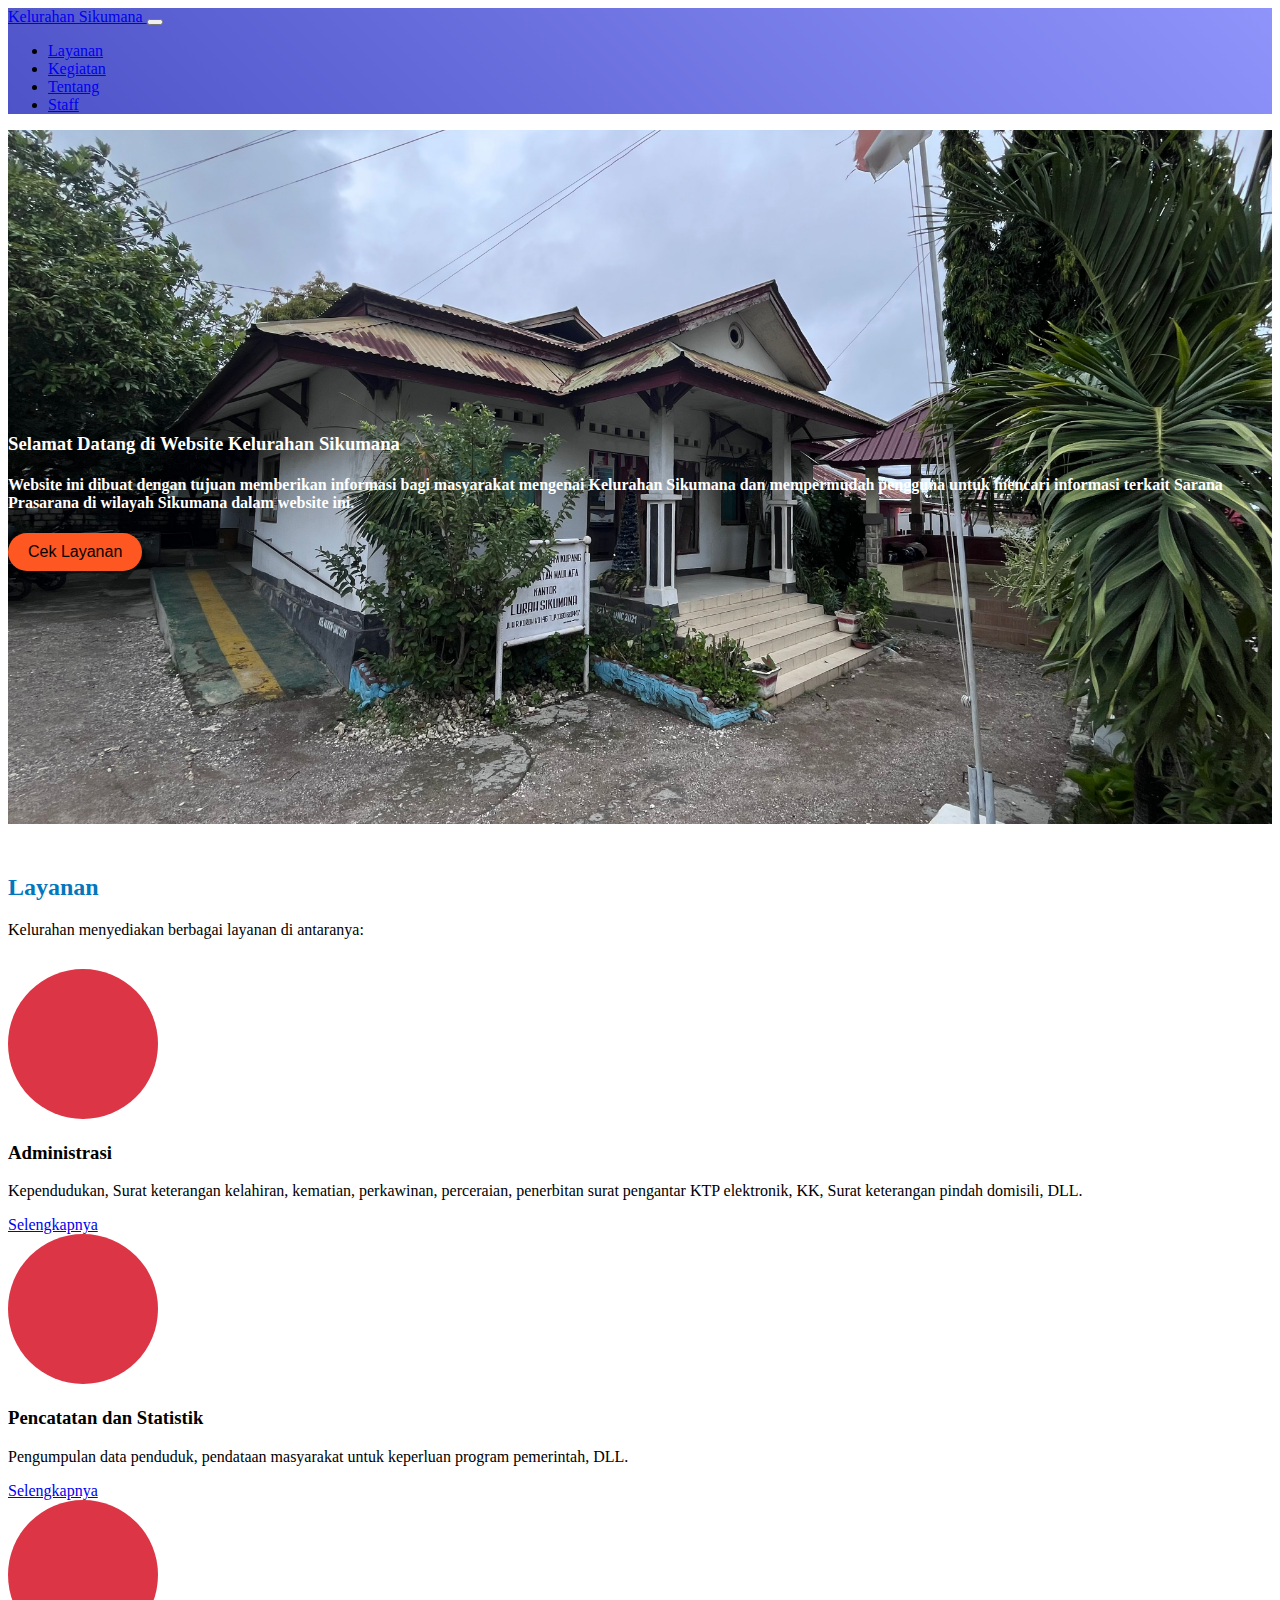
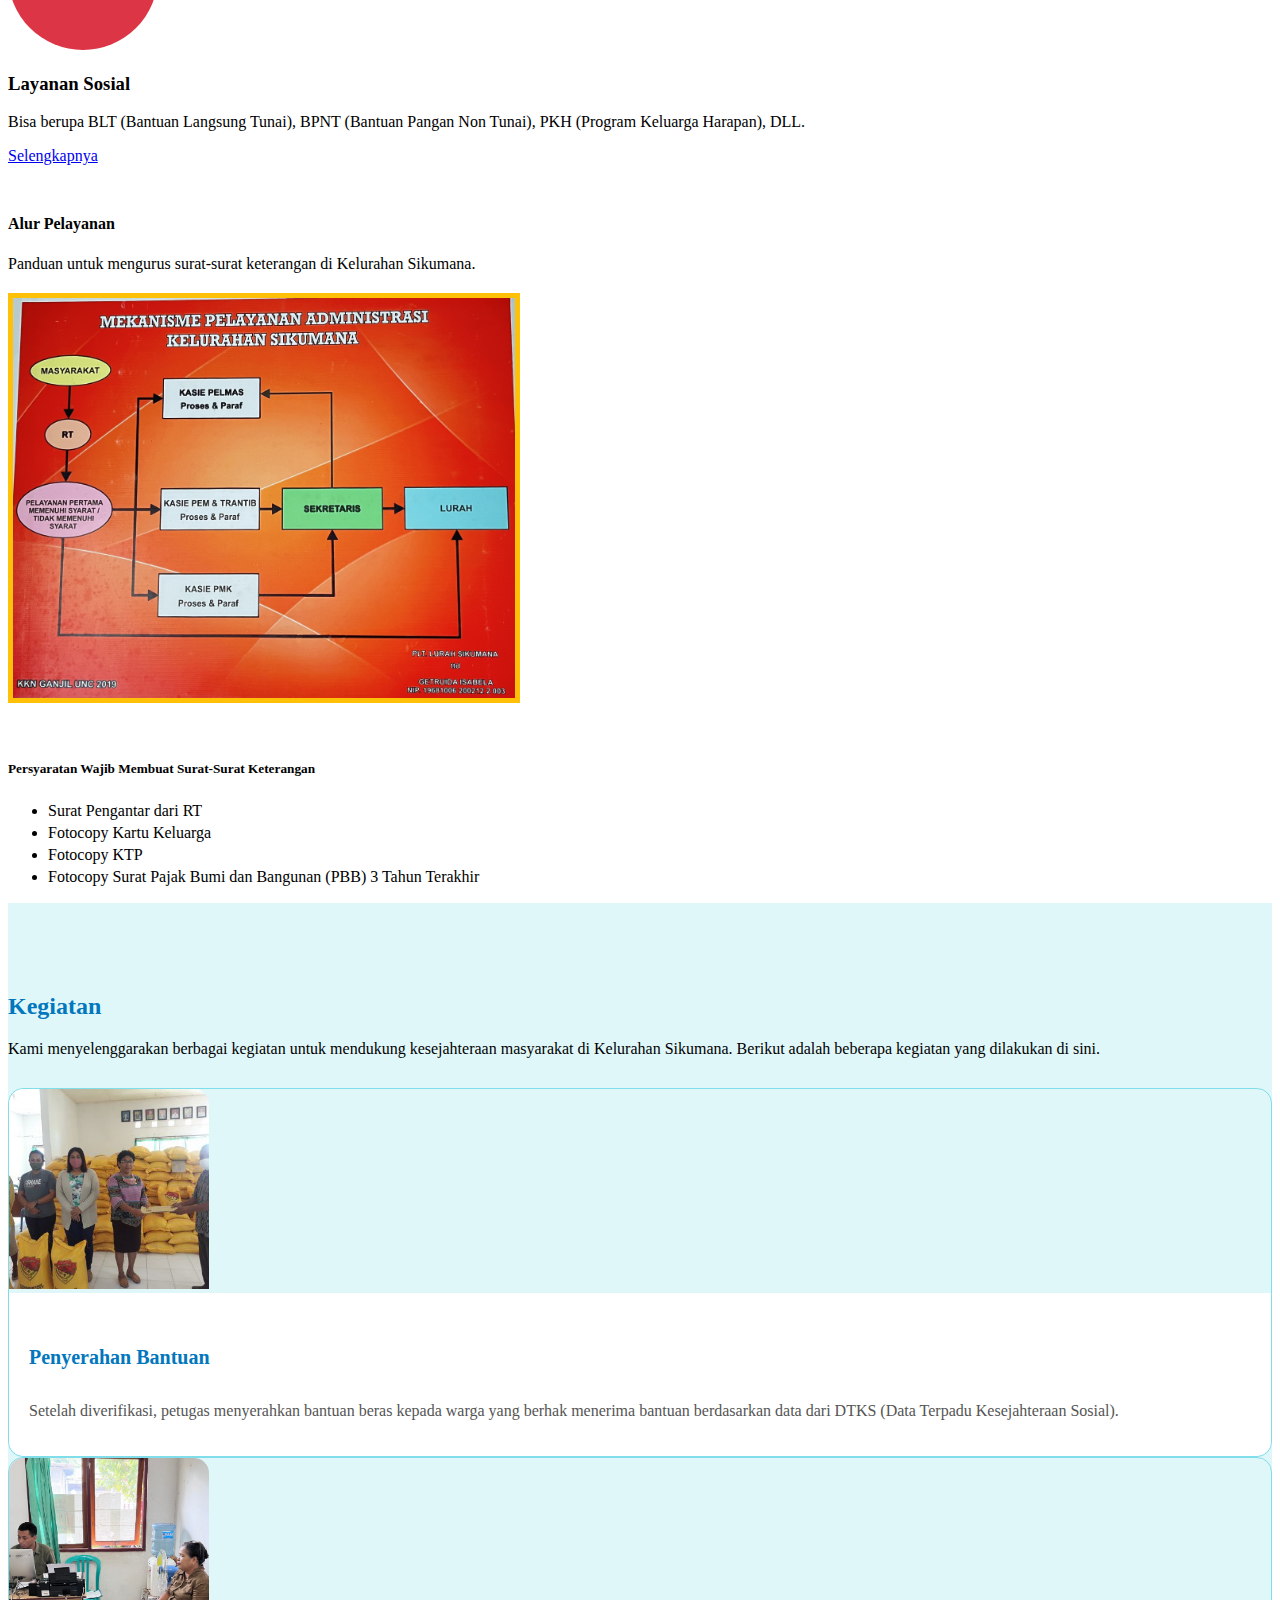
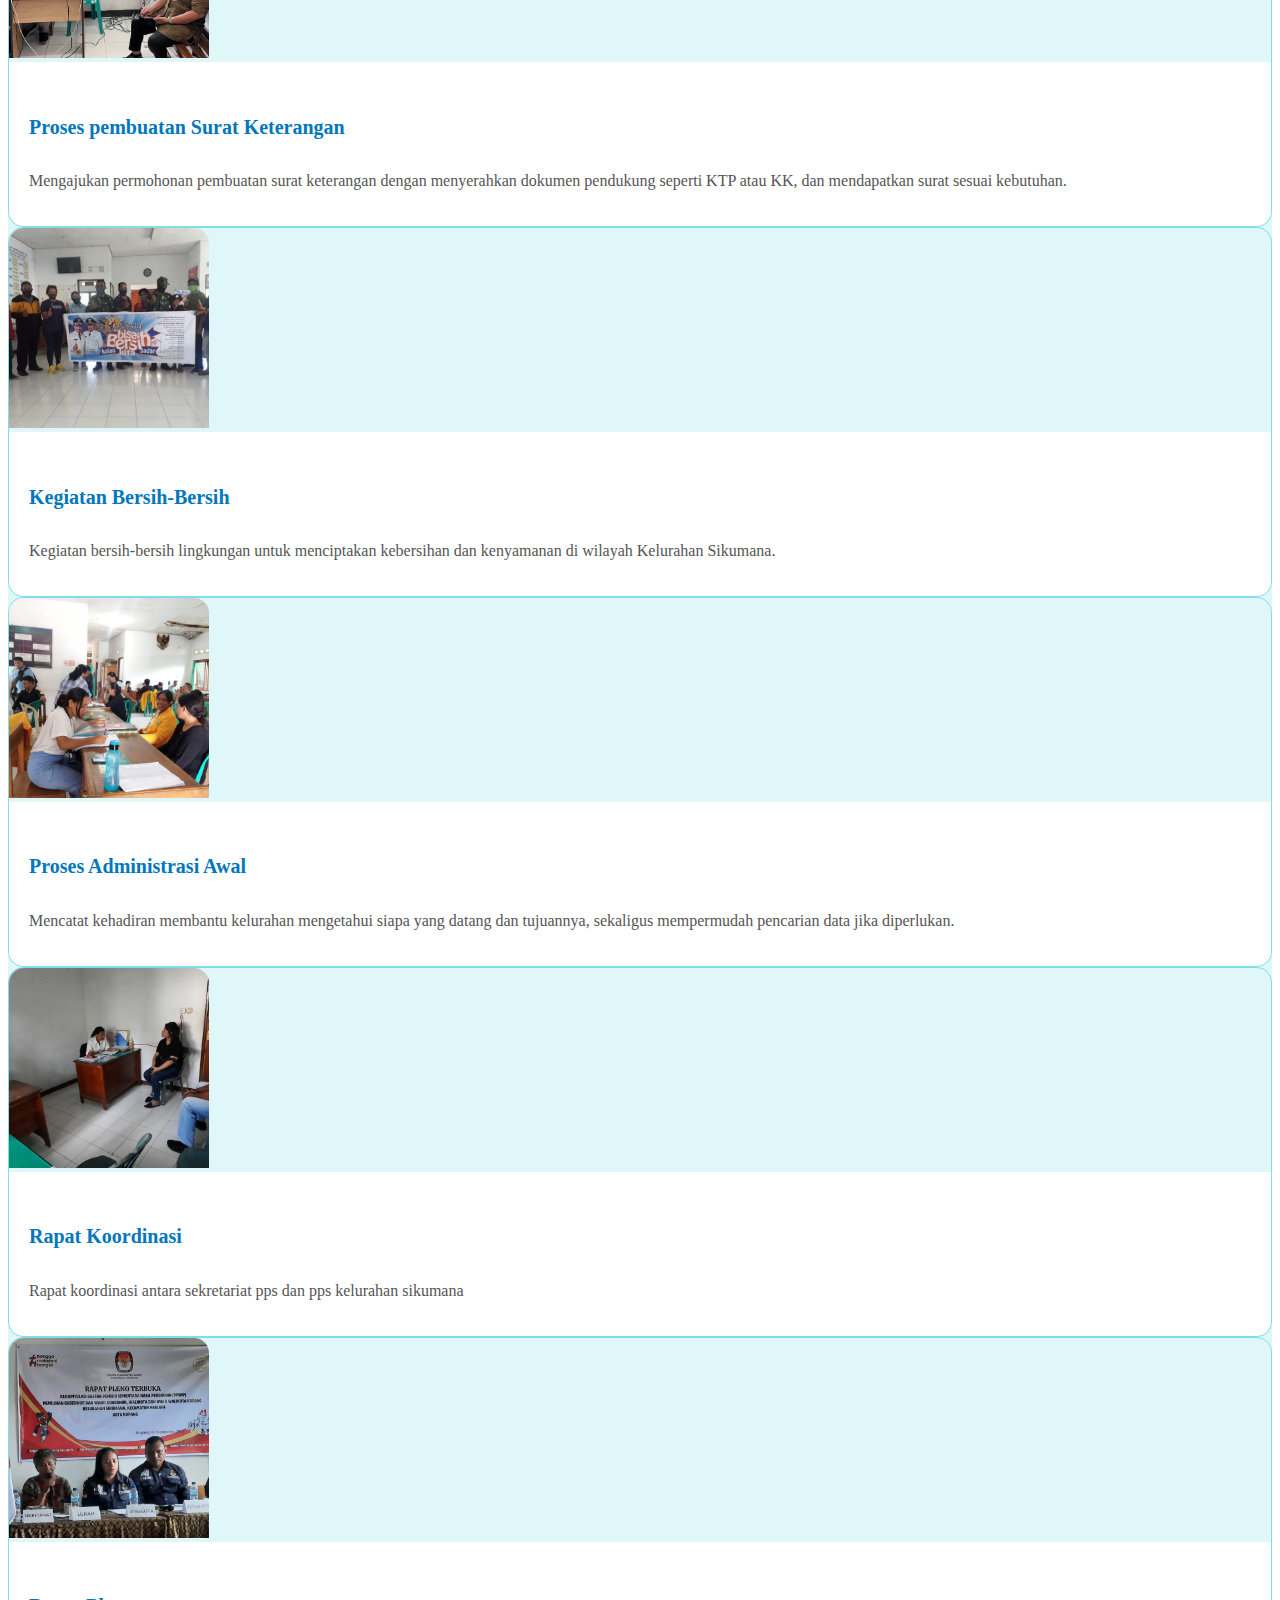
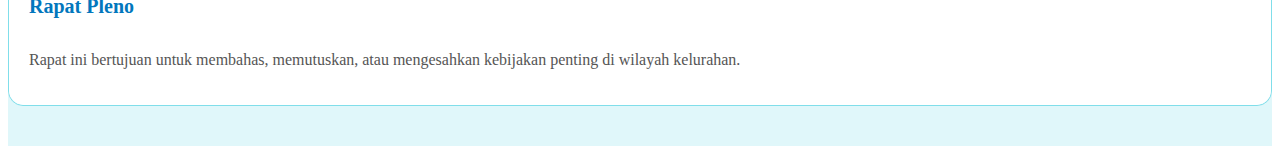
<file: index.html>
<!DOCTYPE html>
<html lang="en">
  <head>
    <meta charset="UTF-8" />
    <meta http-equiv="X-UA-Compatible" content="IE=edge" />
    <meta name="viewport" content="width=device-width, initial-scale=1.0" />
    <title>Kelurahan Sikumana</title>
    <link
      href="https://cdn.jsdelivr.net/npm/bootstrap@5.0.0-beta3/dist/css/bootstrap.min.css"
      rel="stylesheet"
      integrity="sha384-eOJMYsd53ii+scO/bJGFsiCZc+5NDVN2yr8+0RDqr0Ql0h+rP48ckxlpbzKgwra6"
      crossorigin="anonymous"
    />
    <link
      rel="stylesheet"
      href="https://pro.fontawesome.com/releases/v5.10.0/css/all.css"
      integrity="sha384-AYmEC3Yw5cVb3ZcuHtOA93w35dYTsvhLPVnYs9eStHfGJvOvKxVfELGroGkvsg+p"
      crossorigin="anonymous"
    />
    
    <link rel="stylesheet" href="style.css" />
  </head>
  <body>
    <!-- navigasi -->
    <nav
  class="navbar navbar-expand-lg navbar-dark bg-dark shadow-lg fixed-top"
  style="background: linear-gradient(45deg, #4e54c8, #8f94fb);"
>
  <div class="container">
    <a class="navbar-brand d-flex align-items-center" href="#">
      Kelurahan Sikumana
    </a>
    <button
      class="navbar-toggler"
      type="button"
      data-bs-toggle="collapse"
      data-bs-target="#navbarText"
      aria-controls="navbarText"
      aria-expanded="false"
      aria-label="Toggle navigation"
    >
      <span class="navbar-toggler-icon"></span>
    </button>
    <div class="collapse navbar-collapse text-right" id="navbarText">
      <ul class="navbar-nav ms-auto mb-2 mb-lg-0">
        <li class="nav-item">
          <a
            class="nav-link"
            href="#layanan"
            style="transition: 0.3s; position: relative;"
          >
            <i class="bi bi-gear-fill me-2"></i>Layanan
            <span
              class="hover-line"
              style="
                position: absolute;
                bottom: -5px;
                left: 0;
                width: 100%;
                height: 2px;
                background-color: #fff;
                transform: scaleX(0);
                transform-origin: center;
                transition: transform 0.3s;
              "
            ></span>
          </a>
        </li>
        <li class="nav-item">
          <a
            class="nav-link"
            href="#kegiatan"
            style="transition: 0.3s; position: relative;"
          >
            <i class="bi bi-calendar-event-fill me-2"></i>Kegiatan
            <span class="hover-line"></span>
          </a>
        </li>
        <li class="nav-item">
          <a
            class="nav-link"
            href="tentang.html"
            style="transition: 0.3s; position: relative;"
          >
            <i class="bi bi-info-circle-fill me-2"></i>Tentang
            <span class="hover-line"></span>
          </a>
        </li>
        <li class="nav-item">
          <a
            class="nav-link"
            href="staff.html"
            style="transition: 0.3s; position: relative;"
          >
            <i class="bi bi-people-fill me-2"></i>Staff
            <span class="hover-line"></span>
          </a>
        </li>
      </ul>
    </div>
  </div>
</nav>

<style>
  .nav-link:hover {
    color: #ffeb3b !important;
  }

  .nav-link:hover .hover-line {
    transform: scaleX(1);
  }

  .navbar-brand img {
    border-radius: 50%;
  }
  
</style>

    <!-- banner -->
    <div class="container-fluid banner">
      <div class="container text-center">
        <h3 class="display-1"><b>Selamat Datang di Website Kelurahan Sikumana</b></h3>
        <h4>Website ini dibuat dengan tujuan memberikan informasi bagi masyarakat mengenai Kelurahan Sikumana dan mempermudah pengguna untuk mencari informasi terkait Sarana Prasarana di wilayah Sikumana dalam website ini.</h4>
        <a href="#layanan">
          <button type="button" class="btn btn-danger btn-lg">
            Cek Layanan
          </button>
        </a>
      </div>
    </div>
    <!-- layanan -->
    <div class="container-fluid layanan pt-5 pb-5">
      <div class="container text-center">
<h2 class="display-3" id="layanan">Layanan</h2>
<p>
  Kelurahan menyediakan berbagai layanan di antaranya:
</p>
<div class="row pt-4">
  <div class="col-md-4">
    <span class="lingkaran"><i class="fas fa-file fa-5x"></i></span>
    <h3 class="mt-3">Administrasi</h3>
    <p>
      Kependudukan, Surat keterangan kelahiran, kematian, perkawinan, perceraian, penerbitan surat pengantar KTP elektronik, KK, Surat keterangan pindah domisili, DLL.
    </p>
    <a href="layanan-administrasi.html" class="btn btn-primary mt-2">Selengkapnya</a>
  </div>

  <div class="col-md-4">
    <span class="lingkaran"><i class="fas fa-book fa-5x"></i></span>
    <h3 class="mt-3">Pencatatan dan Statistik</h3>
    <p>
      Pengumpulan data penduduk, pendataan masyarakat untuk keperluan program pemerintah, DLL.
    </p>
    <a href="layanan-statistik.html" class="btn btn-primary mt-2">Selengkapnya</a>
  </div>

  <div class="col-md-4">
    <span class="lingkaran"><i class="fas fa-hands-helping fa-5x"></i></span>
    <h3 class="mt-3">Layanan Sosial</h3>
    <p>
      Bisa berupa BLT (Bantuan Langsung Tunai), BPNT (Bantuan Pangan Non Tunai), PKH (Program Keluarga Harapan), DLL.
    </p>
    <a href="layanan-sosial.html" class="btn btn-primary mt-2">Selengkapnya</a>
  </div>
</div>

<div class="container-fluid bg-dark">
  <!-- Elemen h4 Alur Pelayanan -->
  <div class="container text-center pt-5 pb-3">
    <h4 class="display-5 text-warning fw-bold" id="Alur Pelayanan">
      <i class="fas fa-map-signs me-2"></i>Alur Pelayanan
    </h4>
    <p class="text-white-50 fst-italic">
      Panduan untuk mengurus surat-surat keterangan di Kelurahan Sikumana.
    </p>
  </div>

  <!-- Konten Gambar dan Teks -->
  <div
    class="container d-flex flex-column flex-lg-row align-items-center justify-content-center text-white gap-4"
  >
    <!-- Bagian gambar -->
    <div class="col-lg-6 col-md-12 text-center">
      <div class="image-container position-relative">
        <img
          src="IMG_alur pelayanan.jpg"
          class="img-fluid rounded shadow-lg"
          alt="Alur Pelayanan"
          style="max-height: 400px; border: 5px solid #ffc107; transition: transform 0.3s; position: relative; top: -30px;"
        />
        <div
          class="image-overlay position-absolute top-0 start-0 w-100 h-100 d-flex align-items-center justify-content-center text-white"
          style="background: rgba(0, 0, 0, 0.5); opacity: 0; transition: opacity 0.3s;"
        >
          <p class="mb-0 fs-5 fw-bold">Klik untuk memperbesar</p>
        </div>
      </div>
    </div>

    <!-- Bagian teks persyaratan -->
    <div class="col-lg-6 col-md-12 text-start p-4" style="margin-top: -60px;">
      <h5 class="text-warning text-center mb-3">
        <i class="fas fa-list-ul me-2"></i>Persyaratan Wajib Membuat Surat-Surat Keterangan
      </h5>
      <ul class="list-group list-group-flush">
        <li class="list-group-item bg-transparent text-white d-flex align-items-start">
          <i class="fas fa-check-circle text-success me-3"></i> 
          Surat Pengantar dari RT
        </li>
        <li class="list-group-item bg-transparent text-white d-flex align-items-start">
          <i class="fas fa-check-circle text-success me-3"></i> 
          Fotocopy Kartu Keluarga
        </li>
        <li class="list-group-item bg-transparent text-white d-flex align-items-start">
          <i class="fas fa-check-circle text-success me-3"></i> 
          Fotocopy KTP
        </li>
        <li class="list-group-item bg-transparent text-white d-flex align-items-start">
          <i class="fas fa-check-circle text-success me-3"></i> 
          Fotocopy Surat Pajak Bumi dan Bangunan (PBB) 3 Tahun Terakhir
        </li>
      </ul>
    </div>
  </div>
</div>

<style>
  /* Animasi untuk gambar */
  .image-container:hover img {
    transform: scale(1.05);
  }

  .image-container:hover .image-overlay {
    opacity: 1;
  }

  /* Warna custom untuk list item */
  .list-group-item {
    border: none;
  }
  .list-group-item i {
    font-size: 1.2rem;
  }

  /* Menyesuaikan posisi teks persyaratan */
  .col-lg-6.text-start {
    margin-top: -60px; /* Menggeser teks ke atas lebih jauh untuk sejajar dengan gambar */
  }
</style>




<style>
  /* Animasi untuk gambar */
  .image-container:hover img {
    transform: scale(1.05);
  }

  .image-container:hover .image-overlay {
    opacity: 1;
  }

  /* Warna custom untuk list item */
  .list-group-item {
    border: none;
  }
  .list-group-item i {
    font-size: 1.2rem;
  }
</style>



    
    <!-- kegiatan -->
    <div class="container-fluid pt-5 pb-5 bg-light">
      <div class="container text-center">
        <h2 class="display-3" id="kegiatan">Kegiatan</h2>
        <p class="lead">
          Kami menyelenggarakan berbagai kegiatan untuk mendukung kesejahteraan masyarakat di Kelurahan Sikumana. Berikut adalah beberapa kegiatan yang dilakukan di sini.
        </p>
        <div class="row pt-4 gx-4 gy-4">
          <!-- Card 1 -->
          <div class="col-md-4">
            <div class="card">
              <img src="bagi beras.jpg" class="card-img-top" width="200" height="200" />
              <div class="card-body">
                <h5 class="card-title">Penyerahan Bantuan</h5>
                <p class="card-text">
                  Setelah diverifikasi, petugas menyerahkan bantuan beras kepada warga yang berhak menerima bantuan berdasarkan data dari DTKS (Data Terpadu Kesejahteraan Sosial).
                </p>
              </div>
            </div>
          </div>
    
          <!-- Card 2 -->
          <div class="col-md-4">
            <div class="card">
              <img src="pembuatan surat keterangan.jpg" class="card-img-top" width="200" height="200" />
              <div class="card-body">
                <h5 class="card-title">Proses pembuatan Surat Keterangan</h5>
                <p class="card-text">
                  Mengajukan permohonan pembuatan surat keterangan dengan menyerahkan dokumen pendukung seperti KTP atau KK, dan mendapatkan surat sesuai kebutuhan.
                </p>
              </div>
            </div>
          </div>
    
          <!-- Card 3 -->
          <div class="col-md-4">
            <div class="card">
              <img src="bersih bersih.jpg" class="card-img-top" width="200" height="200" />
              <div class="card-body">
                <h5 class="card-title">Kegiatan Bersih-Bersih</h5>
                <p class="card-text">
                  Kegiatan bersih-bersih lingkungan untuk menciptakan kebersihan dan kenyamanan di wilayah Kelurahan Sikumana.
                </p>
              </div>
            </div>
          </div>
    
          <!-- Card 4 -->
          <div class="col-md-4">
            <div class="card">
              <img src="buku tamu.jpg" class="card-img-top" width="200" height="200" />
              <div class="card-body">
                <h5 class="card-title">Proses Administrasi Awal</h5>
                <p class="card-text">
                  Mencatat kehadiran membantu kelurahan mengetahui siapa yang datang dan tujuannya, sekaligus mempermudah pencarian data jika diperlukan.
                </p>
              </div>
            </div>
          </div>
    
          <!-- Card 5 -->
          <div class="col-md-4">
            <div class="card">
              <img src="surat tanah.jpg" class="card-img-top" width="200" height="200" />
              <div class="card-body">
                <h5 class="card-title">Rapat Koordinasi</h5>
                <p class="card-text">
                  Rapat koordinasi antara sekretariat pps dan pps kelurahan sikumana
                </p>
              </div>
            </div>
          </div>
    
          <!-- Card 6 -->
          <div class="col-md-4">
            <div class="card">
              <img src="Rapat.jpg" class="card-img-top" width="200" height="200" />
              <div class="card-body">
                <h5 class="card-title">Rapat Pleno</h5>
                <p class="card-text">
                  Rapat ini bertujuan untuk membahas, memutuskan, atau mengesahkan kebijakan penting di wilayah kelurahan.
                </p>
              </div>
            </div>
          </div>
    </div>
    
    <script src="https://cdn.jsdelivr.net/npm/bootstrap@5.0.2/dist/js/bootstrap.bundle.min.js"
      integrity="sha384-MrcW6ZMFYlzcLA8Nl+NtUVF0sA7MsXsP1UyJoMp4YLEuNSfAP+JcXn/tWtIaxVXM" 
      crossorigin="anonymous"></script>

  </body>
</html>
</file>
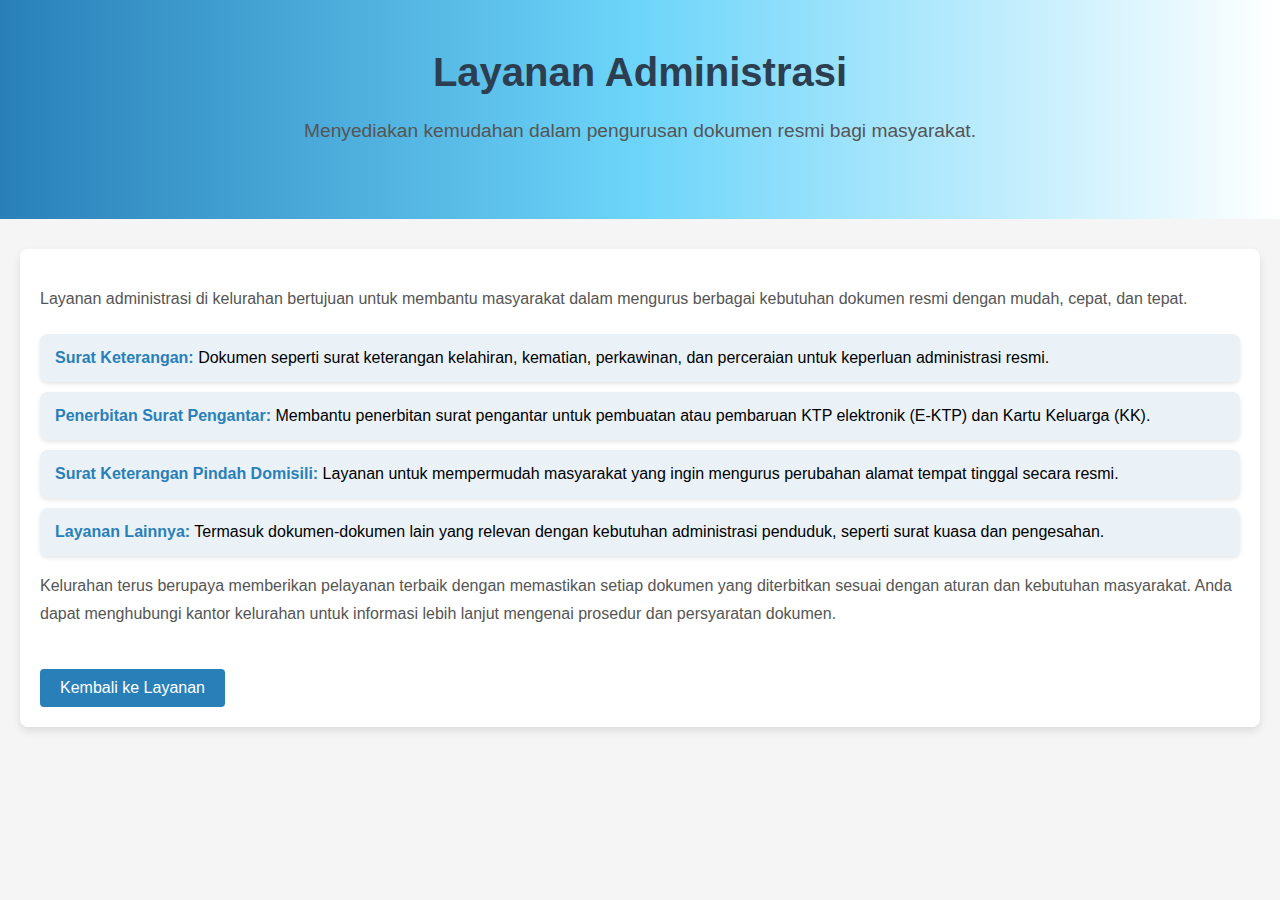
<file: layanan-administrasi.html>
<!DOCTYPE html>
<html lang="id">
<head>
  <meta charset="UTF-8">
  <meta name="viewport" content="width=device-width, initial-scale=1.0">
  <title>Layanan Administrasi</title>
  <style>
    body {
      font-family: Arial, sans-serif;
      margin: 0;
      padding: 0;
      background: #f5f5f5;
    }
    .container {
      max-width: 1200px;
      margin: 0 auto;
      padding: 20px;
      background: #fff;
      border-radius: 8px;
      box-shadow: 0 4px 8px rgba(0, 0, 0, 0.1);
    }
    h1 {
      color: #2c3e50;
      text-align: center;
      margin-bottom: 20px;
    }
    p {
      color: #555;
      line-height: 1.8;
      margin-bottom: 20px;
    }
    ul {
      list-style: none;
      padding: 0;
    }
    ul li {
      background: #eaf2f8;
      margin: 10px 0;
      padding: 15px;
      border-radius: 8px;
      box-shadow: 0 2px 4px rgba(0, 0, 0, 0.1);
    }
    ul li span {
      font-weight: bold;
      color: #2980b9;
    }
    .btn-secondary {
      display: inline-block;
      margin-top: 20px;
      padding: 10px 20px;
      color: #fff;
      background: #2980b9;
      text-decoration: none;
      border-radius: 4px;
      text-align: center;
    }
    .btn-secondary:hover {
      background: #21618c;
    }
    .hero {
      text-align: center;
      background: linear-gradient(to right, #2980b9, #6dd5fa, #ffffff);
      padding: 50px 20px;
      color: #fff;
      margin-bottom: 30px;
    }
    .hero h1 {
      margin: 0;
      font-size: 2.5em;
    }
    .hero p {
      font-size: 1.2em;
    }
  </style>
</head>
<body>
  <div class="hero">
    <h1>Layanan Administrasi</h1>
    <p>Menyediakan kemudahan dalam pengurusan dokumen resmi bagi masyarakat.</p>
  </div>

  <div class="container">
    <p>
      Layanan administrasi di kelurahan bertujuan untuk membantu masyarakat dalam mengurus berbagai kebutuhan dokumen resmi dengan mudah, cepat, dan tepat. 
    </p>

    <ul>
      <li>
        <span>Surat Keterangan:</span>
        Dokumen seperti surat keterangan kelahiran, kematian, perkawinan, dan perceraian untuk keperluan administrasi resmi.
      </li>
      <li>
        <span>Penerbitan Surat Pengantar:</span>
        Membantu penerbitan surat pengantar untuk pembuatan atau pembaruan KTP elektronik (E-KTP) dan Kartu Keluarga (KK).
      </li>
      <li>
        <span>Surat Keterangan Pindah Domisili:</span>
        Layanan untuk mempermudah masyarakat yang ingin mengurus perubahan alamat tempat tinggal secara resmi.
      </li>
      <li>
        <span>Layanan Lainnya:</span>
        Termasuk dokumen-dokumen lain yang relevan dengan kebutuhan administrasi penduduk, seperti surat kuasa dan pengesahan.
      </li>
    </ul>

    <p>
      Kelurahan terus berupaya memberikan pelayanan terbaik dengan memastikan setiap dokumen yang diterbitkan sesuai dengan aturan dan kebutuhan masyarakat. Anda dapat menghubungi kantor kelurahan untuk informasi lebih lanjut mengenai prosedur dan persyaratan dokumen.
    </p>

    <a href="index.html" class="btn btn-secondary">Kembali ke Layanan</a>
  </div>
</body>
</html>
</file>
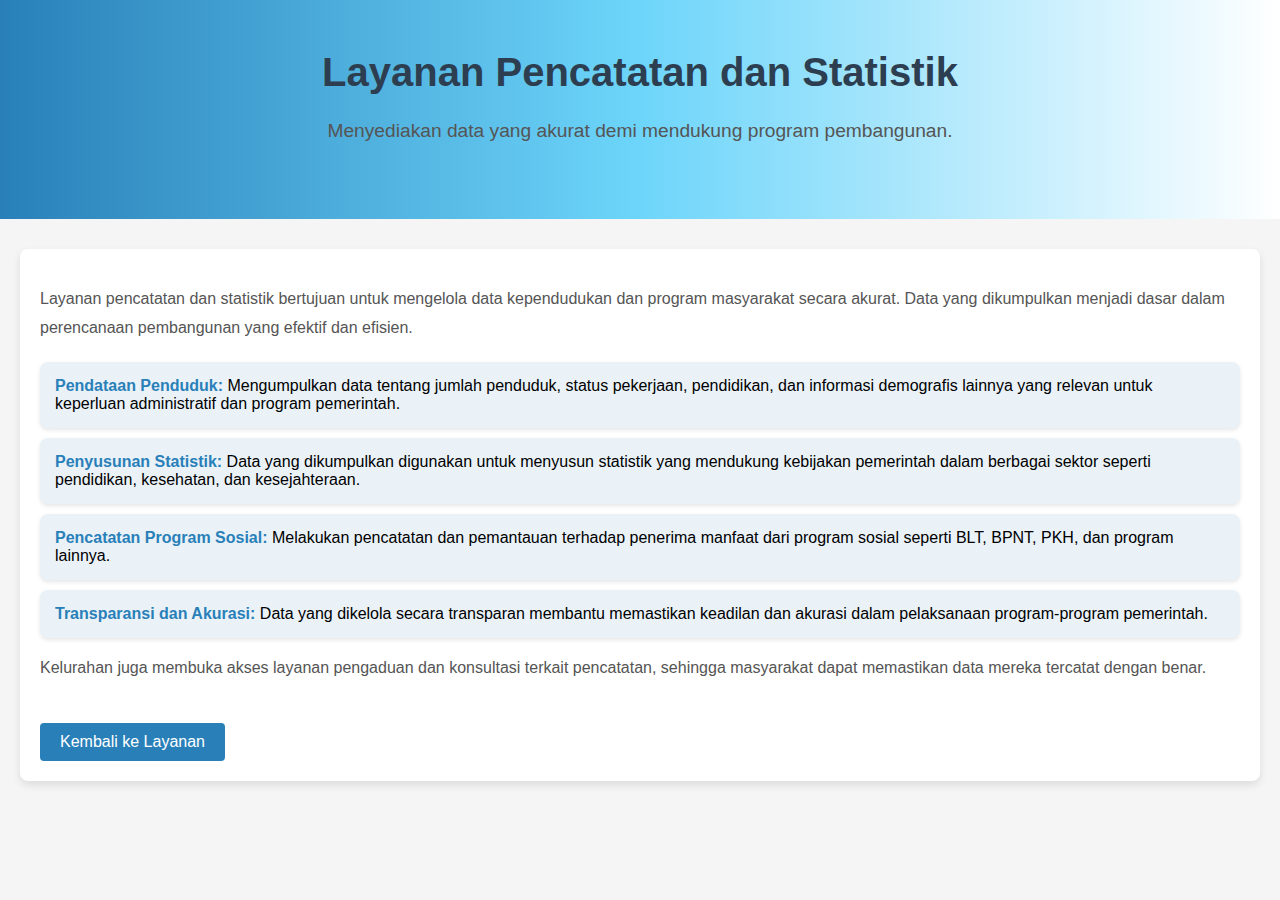
<file: layanan-statistik.html>
<!DOCTYPE html>
<html lang="id">
<head>
  <meta charset="UTF-8">
  <meta name="viewport" content="width=device-width, initial-scale=1.0">
  <title>Pencatatan dan Statistik</title>
  <style>
    body {
      font-family: Arial, sans-serif;
      margin: 0;
      padding: 0;
      background: #f5f5f5;
    }
    .container {
      max-width: 1200px;
      margin: 0 auto;
      padding: 20px;
      background: #fff;
      border-radius: 8px;
      box-shadow: 0 4px 8px rgba(0, 0, 0, 0.1);
    }
    h1 {
      color: #2c3e50;
      text-align: center;
      margin-bottom: 20px;
    }
    p {
      color: #555;
      line-height: 1.8;
      margin-bottom: 20px;
    }
    ul {
      list-style: none;
      padding: 0;
    }
    ul li {
      background: #eaf2f8;
      margin: 10px 0;
      padding: 15px;
      border-radius: 8px;
      box-shadow: 0 2px 4px rgba(0, 0, 0, 0.1);
    }
    ul li span {
      font-weight: bold;
      color: #2980b9;
    }
    .btn-secondary {
      display: inline-block;
      margin-top: 20px;
      padding: 10px 20px;
      color: #fff;
      background: #2980b9;
      text-decoration: none;
      border-radius: 4px;
      text-align: center;
    }
    .btn-secondary:hover {
      background: #21618c;
    }
    .hero {
      text-align: center;
      background: linear-gradient(to right, #2980b9, #6dd5fa, #ffffff);
      padding: 50px 20px;
      color: #fff;
      margin-bottom: 30px;
    }
    .hero h1 {
      margin: 0;
      font-size: 2.5em;
    }
    .hero p {
      font-size: 1.2em;
    }
  </style>
</head>
<body>
  <div class="hero">
    <h1>Layanan Pencatatan dan Statistik</h1>
    <p>Menyediakan data yang akurat demi mendukung program pembangunan.</p>
  </div>

  <div class="container">
    <p>
      Layanan pencatatan dan statistik bertujuan untuk mengelola data kependudukan dan program masyarakat secara akurat. Data yang dikumpulkan menjadi dasar dalam perencanaan pembangunan yang efektif dan efisien.
    </p>

    <ul>
      <li>
        <span>Pendataan Penduduk:</span>
        Mengumpulkan data tentang jumlah penduduk, status pekerjaan, pendidikan, dan informasi demografis lainnya yang relevan untuk keperluan administratif dan program pemerintah.
      </li>
      <li>
        <span>Penyusunan Statistik:</span>
        Data yang dikumpulkan digunakan untuk menyusun statistik yang mendukung kebijakan pemerintah dalam berbagai sektor seperti pendidikan, kesehatan, dan kesejahteraan.
      </li>
      <li>
        <span>Pencatatan Program Sosial:</span>
        Melakukan pencatatan dan pemantauan terhadap penerima manfaat dari program sosial seperti BLT, BPNT, PKH, dan program lainnya.
      </li>
      <li>
        <span>Transparansi dan Akurasi:</span>
        Data yang dikelola secara transparan membantu memastikan keadilan dan akurasi dalam pelaksanaan program-program pemerintah.
      </li>
    </ul>

    <p>
      Kelurahan juga membuka akses layanan pengaduan dan konsultasi terkait pencatatan, sehingga masyarakat dapat memastikan data mereka tercatat dengan benar.
    </p>

    <a href="index.html" class="btn btn-secondary">Kembali ke Layanan</a>
  </div>
</body>
</html>
</file>
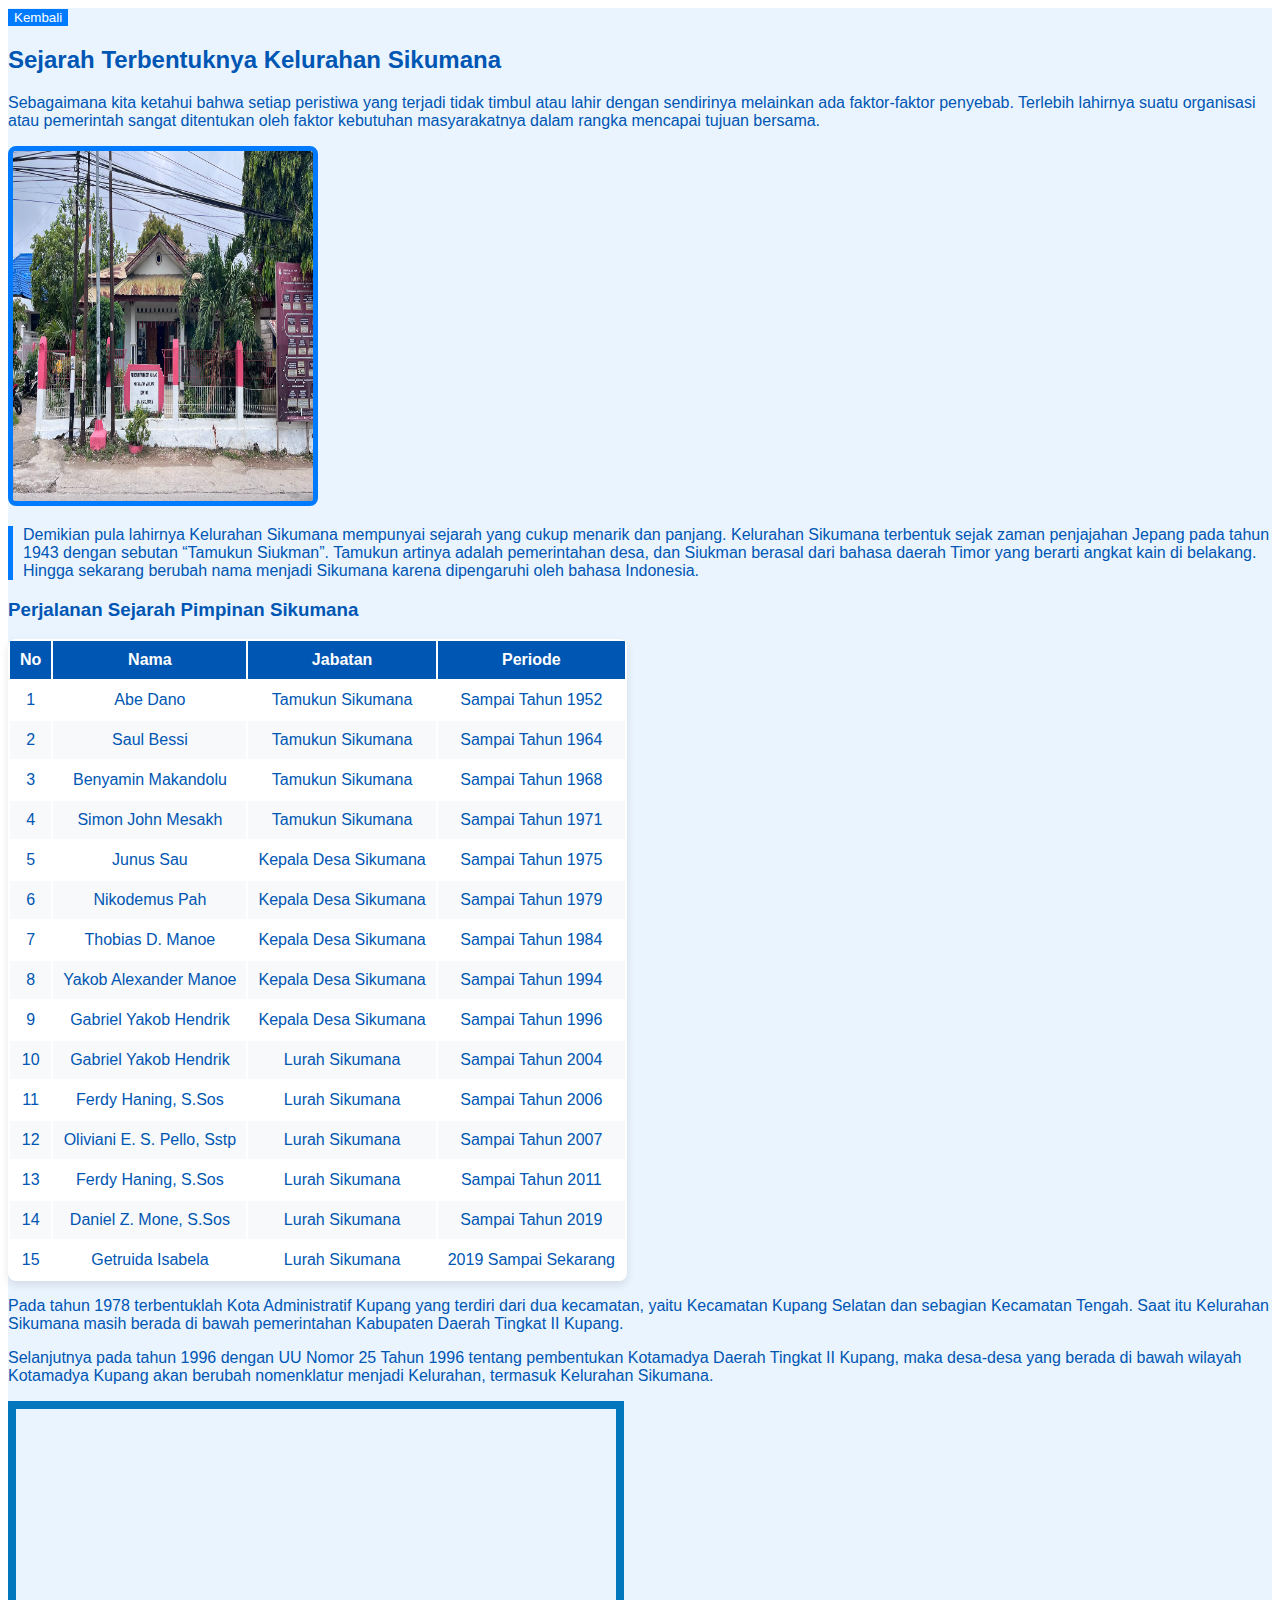
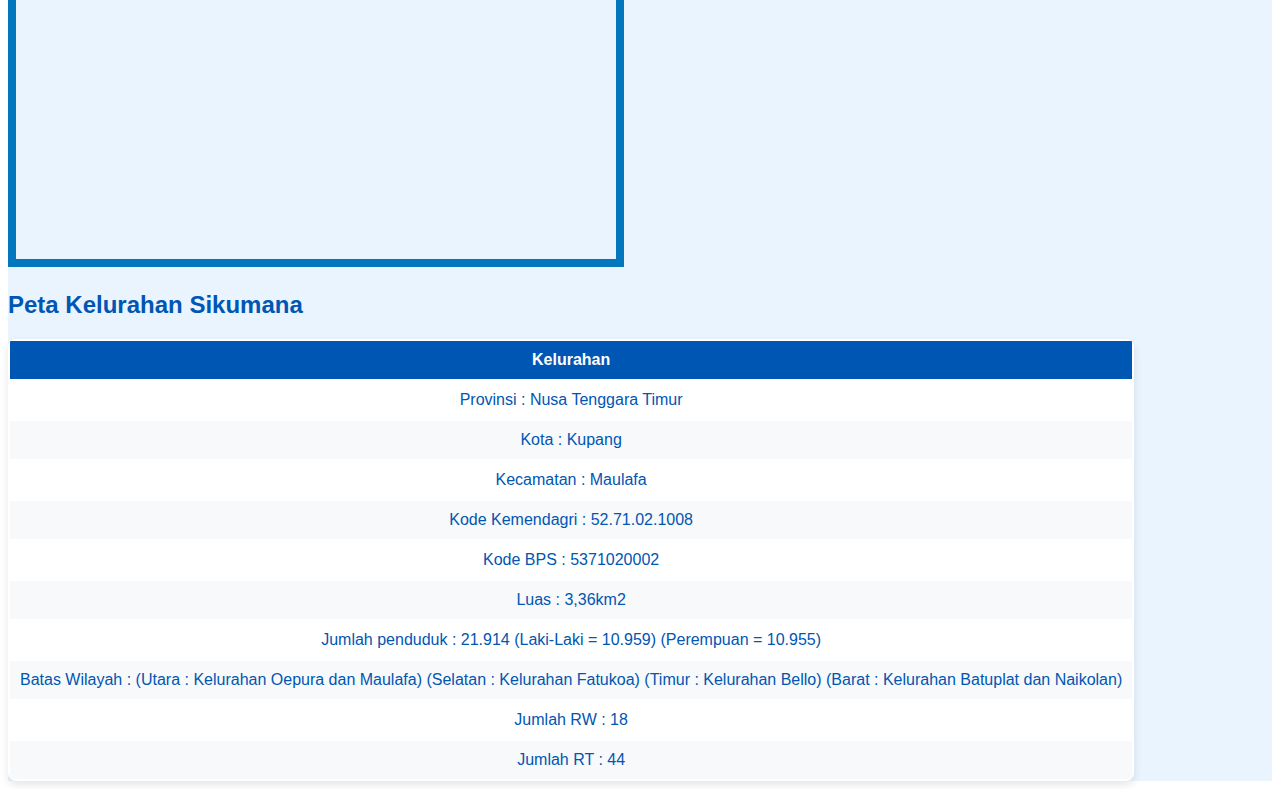
<file: tentang.html>
<!DOCTYPE html>
<html lang="en">
<head>
    <meta charset="UTF-8">
    <meta name="viewport" content="width=device-width, initial-scale=1.0">
    <title>Tentang Kelurahan Sikumana</title>
    <link
      href="https://cdn.jsdelivr.net/npm/bootstrap@5.0.0-beta3/dist/css/bootstrap.min.css"
      rel="stylesheet"
      integrity="sha384-eOJMYsd53ii+scO/bJGFsiCZc+5NDVN2yr8+0RDqr0Ql0h+rP48ckxlpbzKgwra6"
      crossorigin="anonymous"
    />
    <style>
        body {
            font-family: 'Arial', sans-serif;
        }
        .bg-main {
            background-color: #eaf4ff;
        }
        .text-main {
            color: #0056b3;
        }
        .btn-custom {
            background-color: #007bff;
            border: none;
            color: white;
        }
        .btn-custom:hover {
            background-color: #0056b3;
        }
        .profile-img {
            border: 5px solid #007bff;
            border-radius: 8px;
        }
        .border-highlight {
            border-left: 5px solid #007bff;
            padding-left: 10px;
        }
        h6 {
            font-weight: bold;
        }
        table {
            background-color: white;
            border-radius: 8px;
            overflow: hidden;
            box-shadow: 0 4px 8px rgba(0, 0, 0, 0.1);
        }
        thead {
            background-color: #0056b3;
            color: white;
        }
        th, td {
            text-align: center;
            padding: 10px;
        }
        tbody tr:nth-child(even) {
            background-color: #f8f9fa;
        }
        tbody tr:hover {
            background-color: #dceeff;
        }
    </style>
</head>
<body>
    <div class="container-fluid bg-main text-main pt-5 pb-5">
        <div class="container">
            <a href="index.html">
                <button type="button" class="btn btn-custom">Kembali</button>
            </a>
            
            <h2 class="display-3 text-center fw-bold mt-4">Sejarah Terbentuknya Kelurahan Sikumana</h2>
            <p class="text-center mt-3">
                Sebagaimana kita ketahui bahwa setiap peristiwa yang terjadi tidak timbul atau lahir dengan sendirinya melainkan ada faktor-faktor penyebab. Terlebih lahirnya suatu organisasi atau pemerintah sangat ditentukan oleh faktor kebutuhan masyarakatnya dalam rangka mencapai tujuan bersama.
            </p>
            <div class="clearfix pt-4">
                <img
                  src="depan kntr lurah.jpg"
                  class="col-md-6 float-md-end mb-3 profile-img"
                  width="300"
                  height="350"
                  alt="Kantor Lurah Sikumana"
                />
                <p class="border-highlight">
                    Demikian pula lahirnya Kelurahan Sikumana mempunyai sejarah yang cukup menarik dan panjang. Kelurahan Sikumana terbentuk sejak zaman penjajahan Jepang pada tahun 1943 dengan sebutan “Tamukun Siukman”. Tamukun artinya adalah pemerintahan desa, dan Siukman berasal dari bahasa daerah Timor yang berarti angkat kain di belakang. Hingga sekarang berubah nama menjadi Sikumana karena dipengaruhi oleh bahasa Indonesia.
                </p>
            </div>
            <h3 class="mt-5 text-center">Perjalanan Sejarah Pimpinan Sikumana</h3>
            <table class="table mt-3">
                <thead>
                    <tr>
                        <th>No</th>
                        <th>Nama</th>
                        <th>Jabatan</th>
                        <th>Periode</th>
                    </tr>
                </thead>
                <tbody>
                    <tr>
                        <td>1</td>
                        <td>Abe Dano</td>
                        <td>Tamukun Sikumana</td>
                        <td>Sampai Tahun 1952</td>
                    </tr>
                    <tr>
                        <td>2</td>
                        <td>Saul Bessi</td>
                        <td>Tamukun Sikumana</td>
                        <td>Sampai Tahun 1964</td>
                    </tr>
                    <tr>
                        <td>3</td>
                        <td>Benyamin Makandolu</td>
                        <td>Tamukun Sikumana</td>
                        <td>Sampai Tahun 1968</td>
                    </tr>
                    <tr>
                        <td>4</td>
                        <td>Simon John Mesakh</td>
                        <td>Tamukun Sikumana</td>
                        <td>Sampai Tahun 1971</td>
                    </tr>
                    <tr>
                        <td>5</td>
                        <td>Junus Sau</td>
                        <td>Kepala Desa Sikumana</td>
                        <td>Sampai Tahun 1975</td>
                    </tr>
                    <tr>
                        <td>6</td>
                        <td>Nikodemus Pah</td>
                        <td>Kepala Desa Sikumana</td>
                        <td>Sampai Tahun 1979</td>
                    </tr>
                    <tr>
                        <td>7</td>
                        <td>Thobias D. Manoe</td>
                        <td>Kepala Desa Sikumana</td>
                        <td>Sampai Tahun 1984</td>
                    </tr>
                    <tr>
                        <td>8</td>
                        <td>Yakob Alexander Manoe</td>
                        <td>Kepala Desa Sikumana</td>
                        <td>Sampai Tahun 1994</td>
                    </tr>
                    <tr>
                        <td>9</td>
                        <td>Gabriel Yakob Hendrik</td>
                        <td>Kepala Desa Sikumana</td>
                        <td>Sampai Tahun 1996</td>
                    </tr>
                    <tr>
                        <td>10</td>
                        <td>Gabriel Yakob Hendrik</td>
                        <td>Lurah Sikumana</td>
                        <td>Sampai Tahun 2004</td>
                    </tr>
                    <tr>
                        <td>11</td>
                        <td>Ferdy Haning, S.Sos</td>
                        <td>Lurah Sikumana</td>
                        <td>Sampai Tahun 2006</td>
                    </tr>
                    <tr>
                        <td>12</td>
                        <td>Oliviani E. S. Pello, Sstp</td>
                        <td>Lurah Sikumana</td>
                        <td>Sampai Tahun 2007</td>
                    </tr>
                    <tr>
                        <td>13</td>
                        <td>Ferdy Haning, S.Sos</td>
                        <td>Lurah Sikumana</td>
                        <td>Sampai Tahun 2011</td>
                    </tr>
                    <tr>
                        <td>14</td>
                        <td>Daniel Z. Mone, S.Sos</td>
                        <td>Lurah Sikumana</td>
                        <td>Sampai Tahun 2019</td>
                    </tr>
                    <tr>
                        <td>15</td>
                        <td>Getruida Isabela</td>
                        <td>Lurah Sikumana</td>
                        <td>2019 Sampai Sekarang</td>
                    </tr>
                </tbody>
            </table>
            <p class="mt-4">
                Pada tahun 1978 terbentuklah Kota Administratif Kupang yang terdiri dari dua kecamatan, yaitu Kecamatan Kupang Selatan dan sebagian Kecamatan Tengah. Saat itu Kelurahan Sikumana masih berada di bawah pemerintahan Kabupaten Daerah Tingkat II Kupang.
            </p>
            <p>
                Selanjutnya pada tahun 1996 dengan UU Nomor 25 Tahun 1996 tentang pembentukan Kotamadya Daerah Tingkat II Kupang, maka desa-desa yang berada di bawah wilayah Kotamadya Kupang akan berubah nomenklatur menjadi Kelurahan, termasuk Kelurahan Sikumana.
            </p>
        </div>
        <div class="d-flex justify-content-center">
            <iframe src="https://www.google.com/maps/embed?pb=!1m18!1m12!1m3!1d15993.054200582645!2d123.60364302958934!3d-10.206346338555994!2m3!1f0!2f0!3f0!3m2!1i1024!2i768!4f13.1!3m3!1m2!1s0x2c569b2fcc455317%3A0xb0f7b3347b13c4f1!2sSikumana%2C%20Kec.%20Maulafa%2C%20Kota%20Kupang%2C%20Nusa%20Tenggara%20Tim.!5e1!3m2!1sid!2sid!4v1733931838528!5m2!1sid!2sid" 
            width="600" height="450" style="border: 8px solid#0277bd;" allowfullscreen="" loading="lazy" referrerpolicy="no-referrer-when-downgrade"></iframe>
        </div>
        <h2 class="mt-5 text-center" >Peta Kelurahan Sikumana</h2>
        <table class="table mt-5">
            <thead>
                <tr>
                    <th class="center-header">Kelurahan</th>
                </tr>
            </thead>
            <tbody>
                <tr>
                    <td>
                        Provinsi : Nusa Tenggara Timur
                    </td> 
                </tr>
                <tr>
                    <td>Kota : Kupang</td>
                </tr>
                <tr>
                    <td>Kecamatan : Maulafa</td>
                </tr>
                <tr>
                    <td>Kode Kemendagri : 52.71.02.1008</td>
                </tr>
                <tr>
                    <td>Kode BPS : 5371020002</td>
                </tr>
                <tr>
                    <td>Luas : 3,36km2</td>
                </tr>
                <tr>
                    <td>Jumlah penduduk : 21.914 (Laki-Laki = 10.959) (Perempuan = 10.955)</td>
                </tr>
                <tr>
                    <td>
                        Batas Wilayah : (Utara : Kelurahan Oepura dan Maulafa) (Selatan : Kelurahan Fatukoa) (Timur : Kelurahan Bello) (Barat : Kelurahan Batuplat dan Naikolan)
                    </td>                    
                </tr>
                <tr>
                    <td>Jumlah RW : 18</td>
                </tr>
                <tr>
                    <td>Jumlah RT : 44</td>
                </tr>
            </tbody>
        </table>
        

    </div>
</body>
</html>
</file>
<file: style.css>
.banner {
  background: url("kantor\ lurah\ .jpg")
    no-repeat center center;
  background-size: cover;
  padding-top: 20%;
  padding-bottom: 20%;
  color: #fff;
  
}



.lingkaran {
  display: inline-block;
  border-radius: 50%;
  width: 150px;
  margin: auto;
  height: 150px;
  color: #ffffff;
  background-color: #dc3545;
}
.content-wrapper {
  margin-top: -50px; 
}

.container-fluid.Alur.Pelayanan {
  padding-top: -20px; 
}

.profile-img {
  width: 100px; /* Set the width of the image */
  height: 100px; /* Set the height of the image */
  object-fit: cover; /* Ensures the image is properly cropped to fit */
}

<style>
  body {
    font-family: 'Arial', sans-serif;
    background-color: #f4f9fd;
    color: #333;
  }

  .bg-light {
    background-color: #e0f7fa; /* Latar belakang berwarna biru muda */
    padding-top: 40px;
    padding-bottom: 40px;
  }

  .display-3 {
    color: #0277bd; /* Biru yang lebih gelap untuk heading */
    font-weight: bold;
  }

  .card {
    border-radius: 15px;
    border: 1px solid #80deea; /* Border halus berwarna biru muda */
    transition: transform 0.3s ease, box-shadow 0.3s ease;
  }

  .card:hover {
    transform: translateY(-10px); /* Efek hover untuk menaikkan kartu */
    box-shadow: 0 10px 20px rgba(0, 0, 0, 0.15); /* Bayangan yang lebih menarik saat hover */
  }

  .card-img-top {
    border-radius: 15px 15px 0 0; /* Membuat gambar memiliki sudut melengkung di atas */
    object-fit: cover;
  }

  .card-body {
    background-color: #ffffff;
    padding: 20px;
    border-radius: 0 0 15px 15px;
  }

  .card-title {
    color: #0277bd; /* Biru gelap untuk judul */
    font-weight: bold;
    font-size: 1.25rem;
  }

  .card-text {
    color: #555;
  }

  .btn-danger {
    background-color: #ff5722; /* Warna oranye untuk tombol */
    border: none;
    font-size: 1rem;
    padding: 10px 20px;
    border-radius: 30px;
    transition: all 0.3s ease;
  }

  .btn-danger:hover {
    background-color: #d84315;
    transform: scale(1.05); /* Efek zoom saat hover pada tombol */
  }

  .row {
    margin-top: 30px;
  }

  /* Responsive Styling */
  @media (max-width: 768px) {
    .card {
      margin-bottom: 20px;
    }
  }
</style>


.container {
  gap: 20px; 
}
.text-center {
  margin-top: 50px; 
}


.lingkaran i {
  position: relative;
  top: 35px;
 

.crop-img {
  object-fit: cover;
}

.tim img {
  width: 250px;
  border: 10px solid #cccccc;
}

a.social {
  display: inline-block;
  width: 40px;
  height: 40px;
  color: #fff;
  border-radius: 50%;
  background-color: #333;
  line-height: 40px;
}

.client img {
  height: auto;
  max-height: 50px;
}

.kontak {
  background: url("https://wallpaperaccess.com/full/1867010.jpg") no-repeat
    center center;
  background-size: cover;
  padding-bottom: 20%;
  padding-top: 20%;
  color: #fff;
}
/* From Uiverse.io by levxyca */ 
button {
  font-size: 1.5rem;
  color: #fafafa;
  text-transform: uppercase;
  padding: 10px 20px;
  border-radius: 10px;
  border: 2px solid #fafafa;
  background: #252525;
  box-shadow: 3px 3px #fafafa;
  cursor: pointer;
  margin: 35px 0;
}

button:active {
  box-shadow: none;
  transform: translate(3px, 3px);
}
</file>
